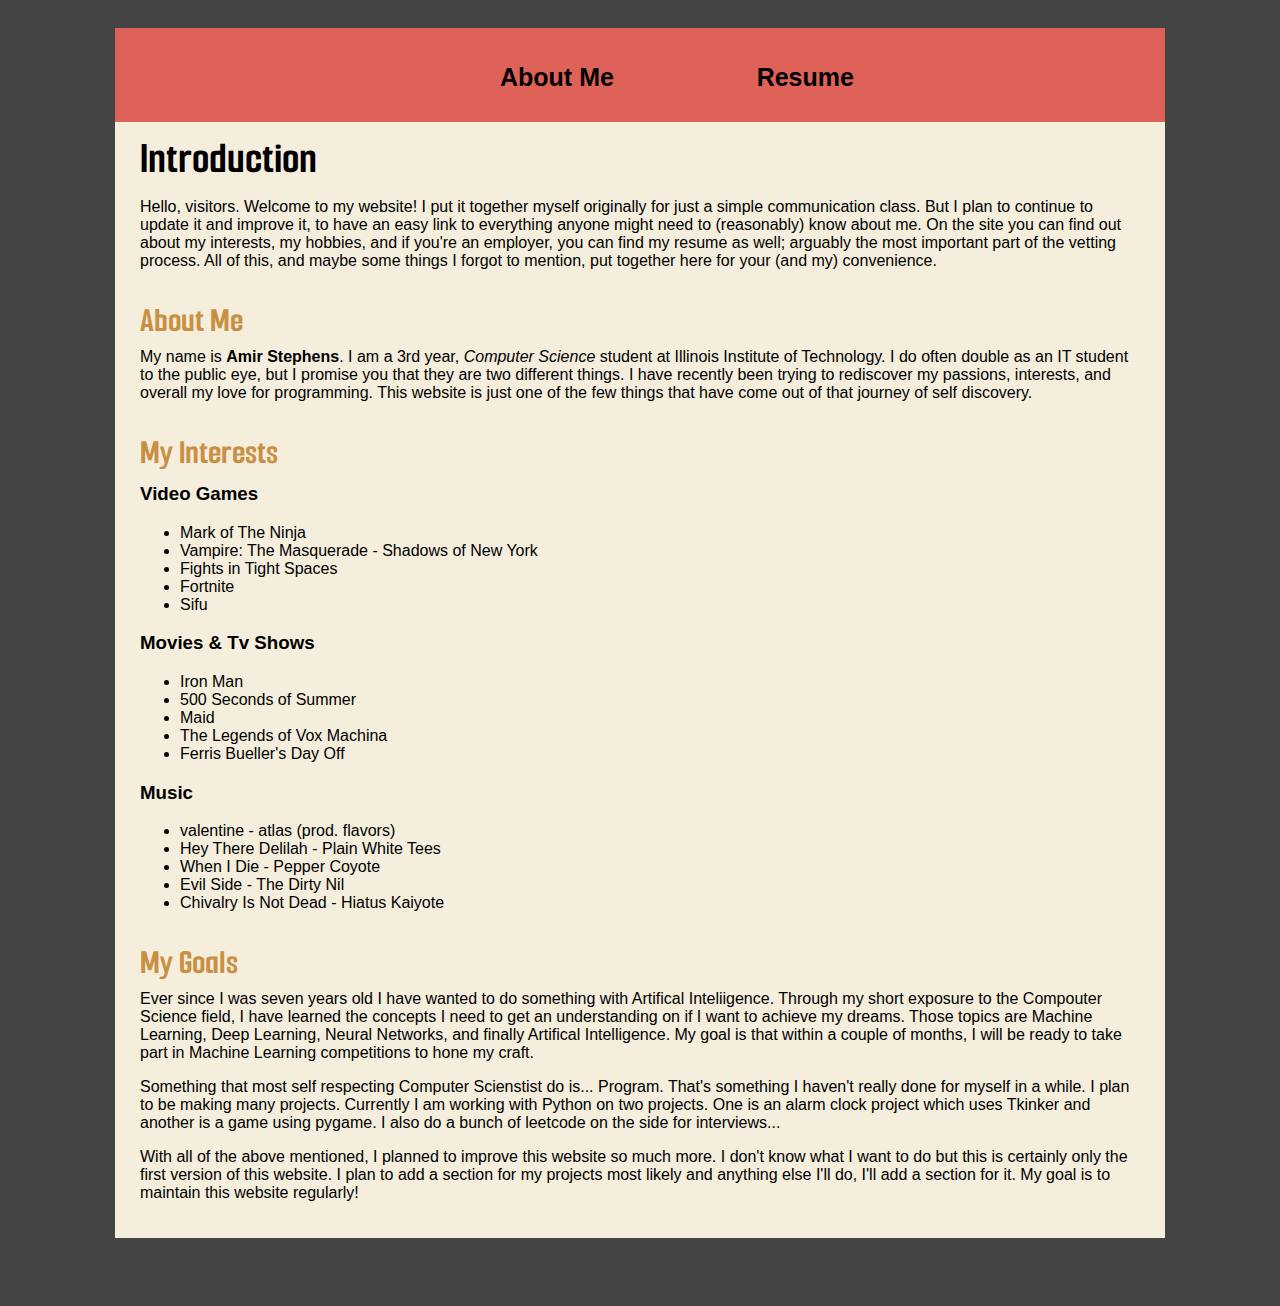
<file: index.html>
<!DOCTYPE html>
<html lang="en">
    <head>
        <title>About Me</title>
        <meta charset="UTF-8">
        <link rel="preconnect" href="https://fonts.googleapis.com">
        <link rel="preconnect" href="https://fonts.gstatic.com" crossorigin>
        <link href="https://fonts.googleapis.com/css2?family=Smooch+Sans&display=swap" rel="stylesheet">
        <link href="./home.css" rel="stylesheet"> 
    </head>
    <!-- -->
    <body>
        <header>
            <nav>
                <ul>
                    <li><a href="./index.html">About Me</a></li>
                    <li><a href="./resume.html">Resume</a></li>
                </ul>
            </nav>
        </header>
        <!-- -->
        <h1>Introduction</h1>
        <p>Hello, visitors. Welcome to my website! I put it together myself originally for just a simple communication class. But I plan to continue to update it and improve it, to have an easy link to everything anyone might need to (reasonably) know about me. On the site you can find out about my interests, my hobbies, and if you're an employer, you can find my resume as well; arguably the most important part of the vetting process. All of this, and maybe some things I forgot to mention, put together here for your (and my) convenience.</p>
        <h2>About Me</h2>
        <p>My name is <strong>Amir Stephens</strong>. I am a 3rd year, <em>Computer Science</em> student at Illinois Institute of Technology. I do often double as an IT student to the public eye, but I promise you that they are two different things. I have recently been trying to rediscover my passions, interests, and overall my love for programming. This website is just one of the few things that have come out of that journey of self discovery.</p>
        <h2>My Interests</h2>
        <h3>Video Games</h3>
        <ul>
            <li>Mark of The Ninja</li>
            <li>Vampire: The Masquerade - Shadows of New York</li>
            <li>Fights in Tight Spaces</li>
            <li>Fortnite</li>
            <li>Sifu</li>
        </ul>

        <h3>Movies & Tv Shows</h3>
        <ul>
            <li>Iron Man</li>
            <li>500 Seconds of Summer</li>
            <li>Maid</li>
            <li>The Legends of Vox Machina</li>
            <li>Ferris Bueller's Day Off</li>
        </ul>

        <h3>Music</h3>
        <ul>
            <li>valentine - atlas (prod. flavors)</li>
            <li>Hey There Delilah - Plain White Tees</li>
            <li>When I Die - Pepper Coyote</li>
            <li>Evil Side - The Dirty Nil</li>
            <li>Chivalry Is Not Dead - Hiatus Kaiyote</li>
        </ul>
        <h2>My Goals</h2>
        <p>Ever since I was seven years old I have wanted to do something with Artifical Inteliigence. Through my short exposure to the Compouter Science field, I have learned the concepts I need to get an understanding on if I want to achieve my dreams. Those topics are Machine Learning, Deep Learning, Neural Networks, and finally Artifical Intelligence. My goal is that within a couple of months, I will be ready to take part in Machine Learning competitions to hone my craft.</p>

        <p>Something that most self respecting Computer Scienstist do is... Program. That's something I haven't really done for myself in a while. I plan to be making many projects. Currently I am working with Python on two projects. One is an alarm clock project which uses Tkinker and another is a game using pygame. I also do a bunch of leetcode on the side for interviews...</p>

        <p>With all of the above mentioned, I planned to improve this website so much more. I don't know what I want to do but this is certainly only the first version of this website. I plan to add a section for my projects most likely and anything else I'll do, I'll add a section for it. My goal is to maintain this website regularly!</p>
    </body>
    <!-- -->
</html>
</file>
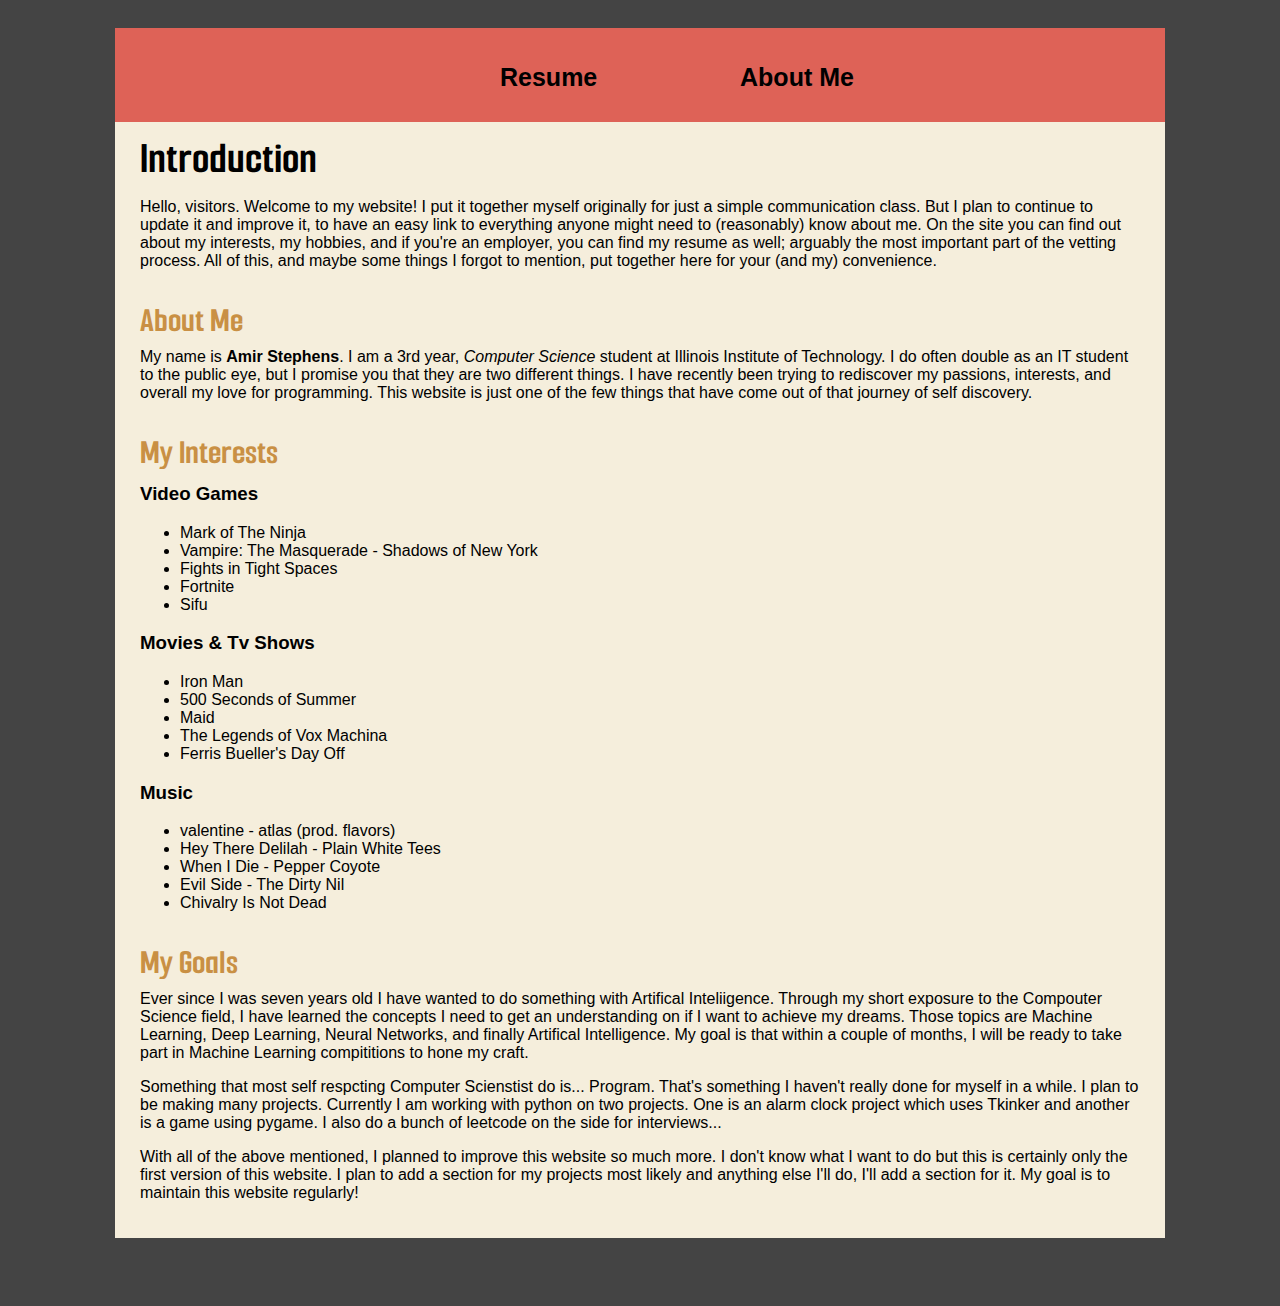
<file: about_me.html>
<!DOCTYPE html>
<html lang="en">
    <head>
        <title>About Me</title>
        <meta charset="UTF-8">
        <link rel="preconnect" href="https://fonts.googleapis.com">
        <link rel="preconnect" href="https://fonts.gstatic.com" crossorigin>
        <link href="https://fonts.googleapis.com/css2?family=Smooch+Sans&display=swap" rel="stylesheet">
        <link href="./home.css" rel="stylesheet"> 
    </head>
    <!-- -->
    <body>
        <header>
            <nav>
                <ul>
                    <li><a href="./index.html">Resume</a></li>
                    <li><a href="./about_me.html">About Me</a></li>
                </ul>
            </nav>
        </header>
        <!-- -->
        <h1>Introduction</h1>
        <p>Hello, visitors. Welcome to my website! I put it together myself originally for just a simple communication class. But I plan to continue to update it and improve it, to have an easy link to everything anyone might need to (reasonably) know about me. On the site you can find out about my interests, my hobbies, and if you're an employer, you can find my resume as well; arguably the most important part of the vetting process. All of this, and maybe some things I forgot to mention, put together here for your (and my) convenience.</p>
        <h2>About Me</h2>
        <p>My name is <strong>Amir Stephens</strong>. I am a 3rd year, <em>Computer Science</em> student at Illinois Institute of Technology. I do often double as an IT student to the public eye, but I promise you that they are two different things. I have recently been trying to rediscover my passions, interests, and overall my love for programming. This website is just one of the few things that have come out of that journey of self discovery.</p>
        <h2>My Interests</h2>
        <h3>Video Games</h3>
        <ul>
            <li>Mark of The Ninja</li>
            <li>Vampire: The Masquerade - Shadows of New York</li>
            <li>Fights in Tight Spaces</li>
            <li>Fortnite</li>
            <li>Sifu</li>
        </ul>

        <h3>Movies & Tv Shows</h3>
        <ul>
            <li>Iron Man</li>
            <li>500 Seconds of Summer</li>
            <li>Maid</li>
            <li>The Legends of Vox Machina</li>
            <li>Ferris Bueller's Day Off</li>
        </ul>

        <h3>Music</h3>
        <ul>
            <li>valentine - atlas (prod. flavors)</li>
            <li>Hey There Delilah - Plain White Tees</li>
            <li>When I Die - Pepper Coyote</li>
            <li>Evil Side - The Dirty Nil</li>
            <li>Chivalry Is Not Dead</li>
        </ul>
        <h2>My Goals</h2>
        <p>Ever since I was seven years old I have wanted to do something with Artifical Inteliigence. Through my short exposure to the Compouter Science field, I have learned the concepts I need to get an understanding on if I want to achieve my dreams. Those topics are Machine Learning, Deep Learning, Neural Networks, and finally Artifical Intelligence. My goal is that within a couple of months, I will be ready to take part in Machine Learning compititions to hone my craft.</p>

        <p>Something that most self respcting Computer Scienstist do is... Program. That's something I haven't really done for myself in a while. I plan to be making many projects. Currently I am working with python on two projects. One is an alarm clock project which uses Tkinker and another is a game using pygame. I also do a bunch of leetcode on the side for interviews...</p>

        <p>With all of the above mentioned, I planned to improve this website so much more. I don't know what I want to do but this is certainly only the first version of this website. I plan to add a section for my projects most likely and anything else I'll do, I'll add a section for it. My goal is to maintain this website regularly!</p>
    </body>
    <!-- -->
</html>
</file>
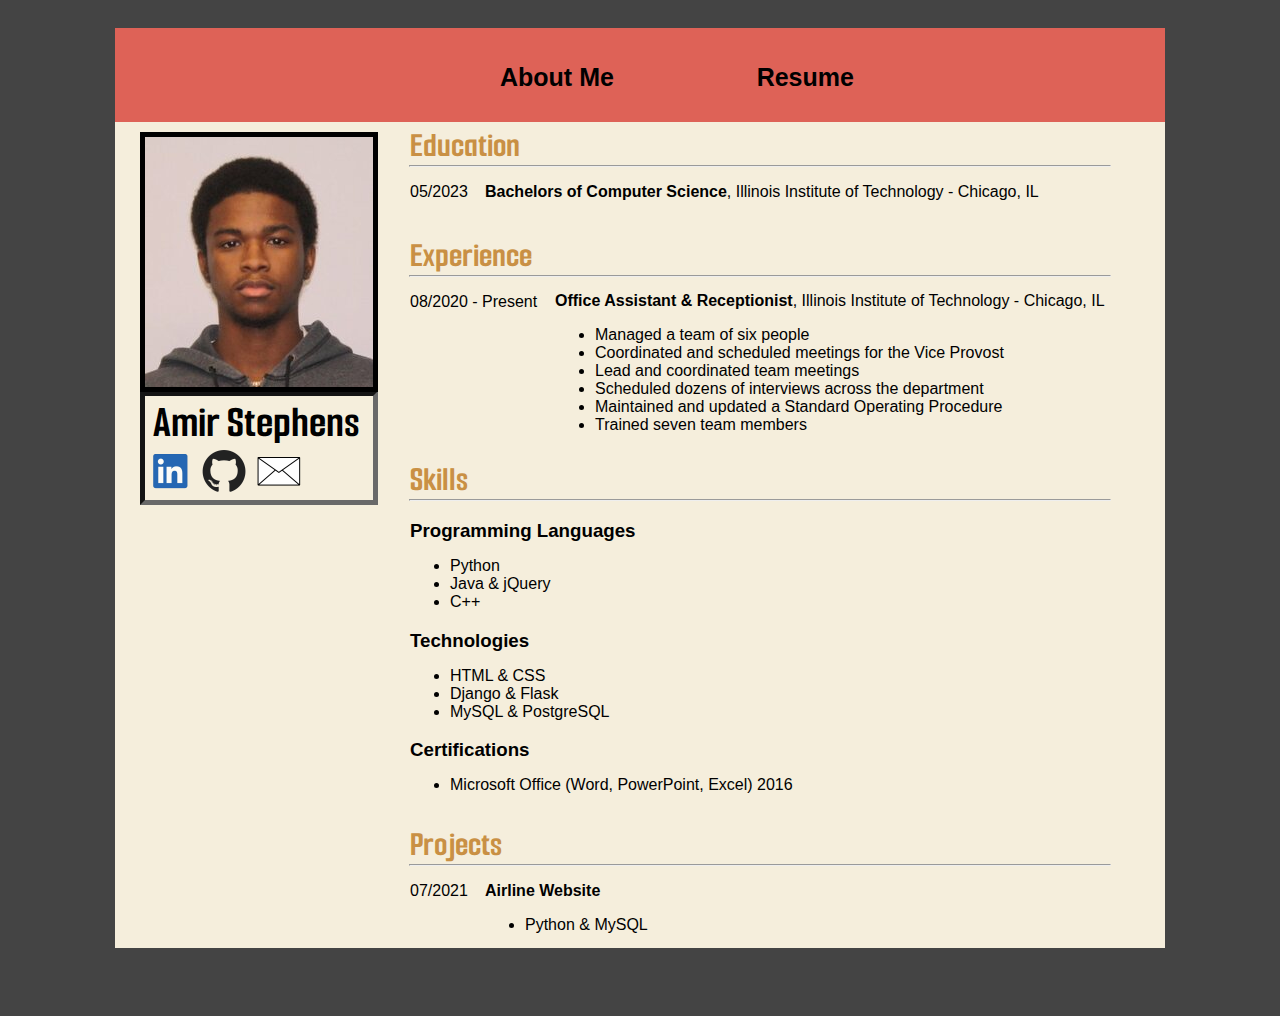
<file: resume.html>
<!DOCTYPE html>
<html lang="en">
    <head>
        <title>Resume</title>
        <meta charset="UTF-8">
        <link rel="preconnect" href="https://fonts.googleapis.com">
        <link rel="preconnect" href="https://fonts.gstatic.com" crossorigin>
        <link href="https://fonts.googleapis.com/css2?family=Smooch+Sans&display=swap" rel="stylesheet">
        <link href="./style.css" rel="stylesheet"> 
    </head>
    <!-- -->
    <body>
        <header>
            <nav>
                <ul>
                    <li><a href="./index.html">About Me</a></li>
                    <li><a href="./resume.html">Resume</a></li>
                </ul>
            </nav>
        </header>
        <!-- -->
        <div class="image_section">
            <img id="img_me" src="./images/me.jpg" alt="picture of me"/>
        </div>
        <!-- -->
        <section class="info_section">
            <h1>Amir Stephens</h1>
            <a href="https://www.linkedin.com/in/amir-stephens-a603a0213/"><img src="./images/linkedin.png" alt="linkedin logo picture"/></a>
            <a href="https://github.com/astep2023"><img src="./images/github.png" alt="github logo picture"/></a>
            <a href="mailto:astephens@hawk.iit.edu"><img src="./images/mail.png" alt="email logo picture"/></a>
        </section>
        <!-- -->
        <section class="content_section">
            <h2>Education</h2>
            <hr>
            <p>05/2023</p>
            <p class="degree_name"><strong>Bachelors of Computer Science</strong>, Illinois Institute of Technology - Chicago, IL</p>
            <h2>Experience</h2>
            <hr>
            <p>08/2020 - Present</p>
            <div class="job_1">
                <p><strong>Office Assistant & Receptionist</strong>, Illinois Institute of Technology - Chicago, IL</p>
                <ul>
                    <li>Managed a team of six people</li>
                    <li>Coordinated and scheduled meetings for the Vice Provost</li>
                    <li>Lead and coordinated team meetings</li>
                    <li>Scheduled dozens of interviews across the department</li>
                    <li>Maintained and updated a Standard Operating Procedure</li>
                    <li>Trained seven team members</li>
                </ul>
            </div>
            <!-- -->
            <h2>Skills</h2>
            <hr>
                <h3>Programming Languages</h3>
                <ul>
                    <li>Python</li>
                    <li>Java & jQuery</li>
                    <li>C++</li>
                </ul>
                <h3>Technologies</h3>
                <ul>
                    <li>HTML & CSS</li>
                    <li>Django & Flask</li>
                    <li>MySQL & PostgreSQL</li>
                </ul>
                <h3>Certifications</h3>
                <ul>
                    <li>Microsoft Office (Word, PowerPoint, Excel) 2016</li>
                </ul>
            <!-- -->
            <h2>Projects</h2>
            <hr>
            <p>07/2021</p>
            <div class = "project">
                <p ><strong>Airline Website</strong></p>
                <ul>
                    <li>Python & MySQL</li>
                </ul>
            </div>
            <!-- --> 
        </section>
        <!-- -->
    </body>
</html>
</file>
<file: home.css>
html {
    font-family: sans-serif;
	font-size:16px;
    margin: 20px 80px 60px 80px;
	background-color:rgb(68, 68, 68);
}

body {
    position: relative;
	background-color:#f5eedc;
    width:1000px;
	padding-left:25px;
	padding-right:25px;
	padding-bottom:20px;
	margin-left:auto;
	margin-right:auto;
}

header {
	padding-top:30px;
    margin-bottom:10px;
}

hr {
    position: relative;
    width: 70%;
    right: 150px;
}

/*
NAVIGATION BAR CSS
*/

nav {
	font-size:28px;
    background-color:#de6257;
    padding-bottom: 1px;
	padding-top:5px;
	margin-top: -30px;
	margin-left:-25px;
	margin-right:-25px;
}

nav ul{
    width: 1000px;
    padding-left: 0px;
}

nav ul li {
    font-weight: bold;
    position: relative;
    left: 250px;
    display: inline;
    margin-left: 50px;
    padding-left: 85px;
    font-size: 25px;
}

nav a:link {
    text-decoration: none;
    color: black;
}

nav a:hover{
    text-decoration: underline;
}

nav a:visited{
    color:white;
}

/*
HEAD CSS
*/

h1 {
    font-family: 'Smooch Sans';
    font-size: 45px;
    margin-top: -1px;
    margin-bottom: -4px;
}

h2 {
    font-size: 35px;
    font-family: 'Smooch Sans';
    color: #c99044;
    margin-bottom: -10px
}
</file>
<file: style.css>
html {
    font-family: sans-serif;
	font-size:16px;
    margin: 20px 80px 60px 80px;
	background-color:rgb(68, 68, 68);
}

body {
    position: relative;
	background-color:#f5eedc;
    width:1000px;
    height: 900px;
	padding-left:25px;
	padding-right:25px;
	padding-bottom:20px;
	margin-left:auto;
	margin-right:auto;
}

header {
	padding-top:30px;
    margin-bottom:10px;
}

hr {
    position: relative;
    width: 70%;
    right: 150px;
}

/*
NAVIGATION BAR CSS
*/

nav {
	font-size:28px;
    background-color:#de6257;
    padding-bottom: 1px;
	padding-top:5px;
	margin-top: -30px;
	margin-left:-25px;
	margin-right:-25px;
}

nav ul {
    width: 1000px;
    padding-left: 0px;
}

nav ul li {
    font-weight: bold;
    position: relative;
    left: 250px;
    display: inline;
    margin-left: 50px;
    padding-left: 85px;
    font-size: 25px;
}

nav a:link {
    text-decoration: none;
    color: black;
}

nav a:hover {
    text-decoration: underline;
}

nav a:visited {
    color:white;
}

/*
HEAD CSS
*/

h1 {
    font-family: 'Smooch Sans';
    font-size: 45px;
    margin-top: -1px;
    padding-left: 8px;
    margin-bottom: -4px;
}

h2 {
    font-size: 35px;
    font-family: 'Smooch Sans';
    color: #c99044;
    margin-bottom: -10px
}

h3 {
    margin-bottom: -1px
}

/*
CLASS CSS
*/

.project {
    position: relative;
    left: 75px;
    bottom: 34px;
    margin-bottom: -30px;
}

.degree_name {
    position: relative;
    left: 75px;
    bottom: 34px;
    margin-bottom: -30px;
}

.info_section {
    border-style: inset;
    border-width: 5px;
    border-color: dimgrey;
    padding: -5px;
    margin-top: -5px;
    width: 228px;
}

.content_section {
    position: relative;
    left: 270px;
    bottom: 410px;
    
}

.job_1 {
    position: relative;
    left: 145px;
    bottom: 35px;
    margin-bottom: -40px;
}

/*
ID CSS
*/

#img_me {
    border-style: solid;
    border-width: 5px;
}
</file>
